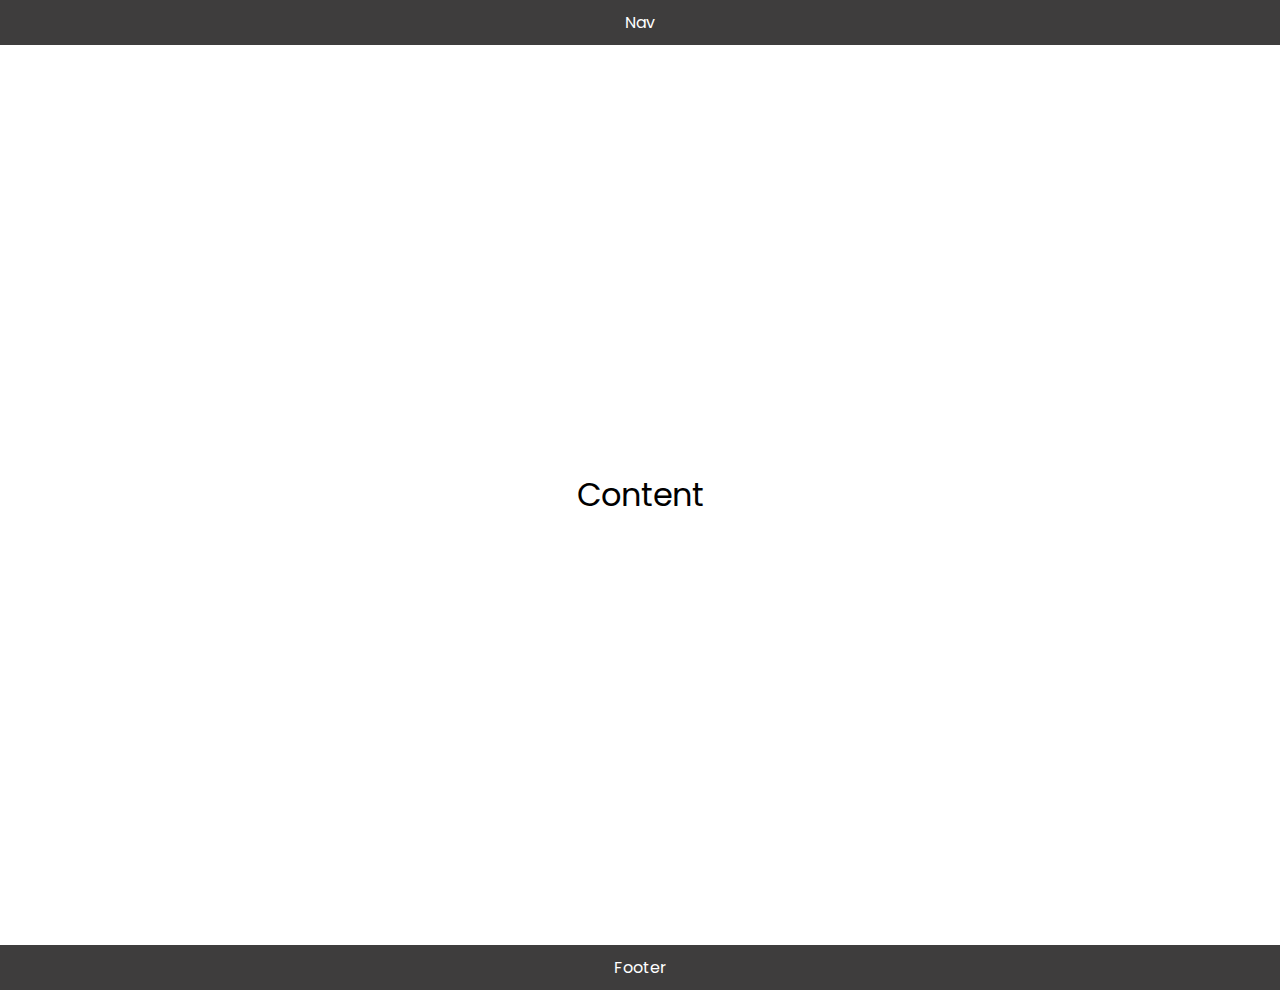
<file: workshop/exercise-1/index.html>
<!DOCTYPE html>
<html>

<head>
    <link href="style.css" rel="stylesheet" />
    <link href="https://fonts.googleapis.com/css?family=Poppins&display=swap" rel="stylesheet">
</head>

<body>
    <div class="nav">Nav</div>
    <div class="container">
        <p>Content</p>
    </div>
</body>

<footer>
    <div class="nav">Footer</div>
</footer>

</html>
</file>
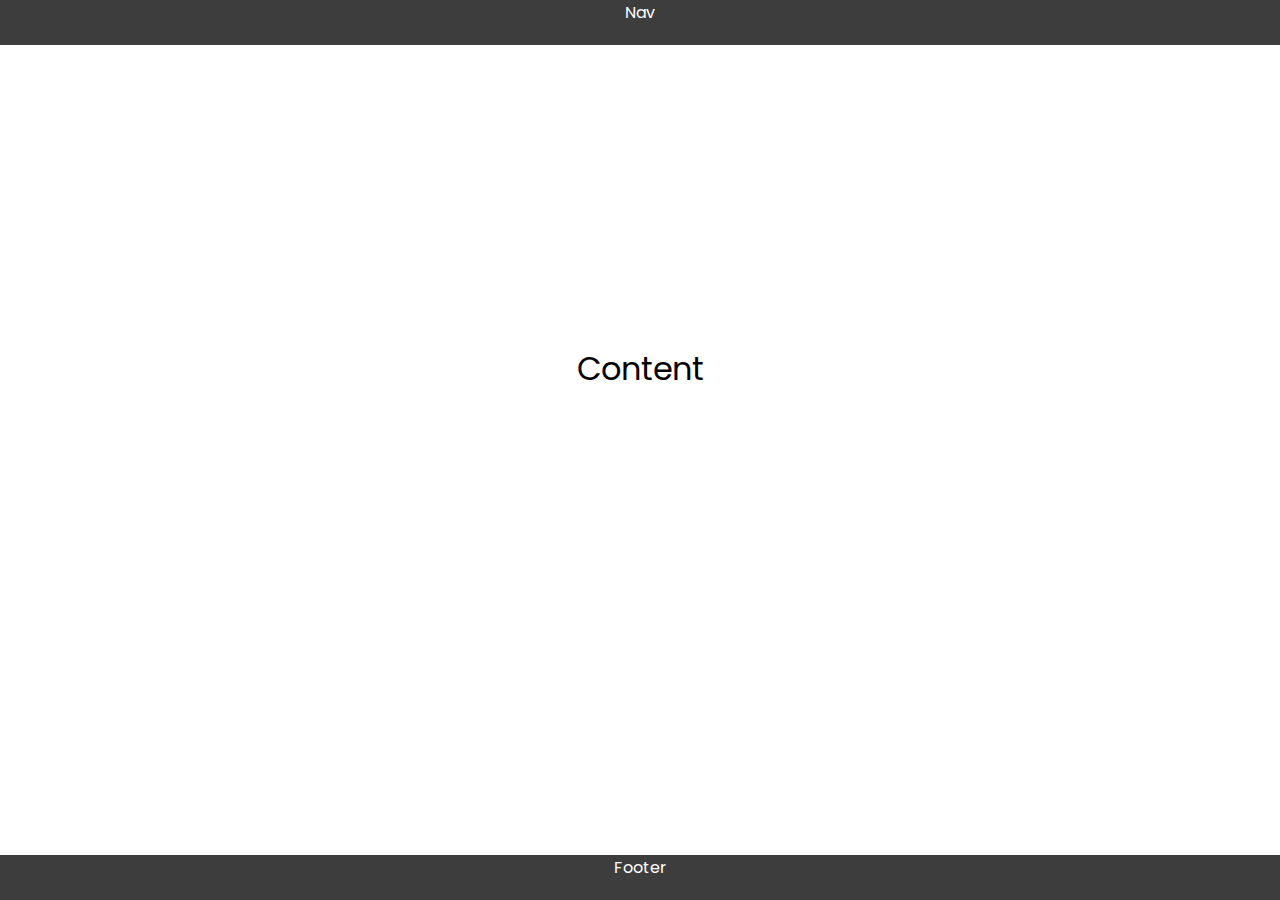
<file: workshop/exercise-2/index.html>
<!DOCTYPE html>
<html>

<head>
    <link href="style.css" rel="stylesheet" />
    <link href="https://fonts.googleapis.com/css?family=Poppins&display=swap" rel="stylesheet">
</head>

<body>
    <div class="container">
        <div class="head">Nav</div>
        <div class="body">Content</div>
        <div class="foot">Footer</div>
    </div>
</body>

</html>
</file>
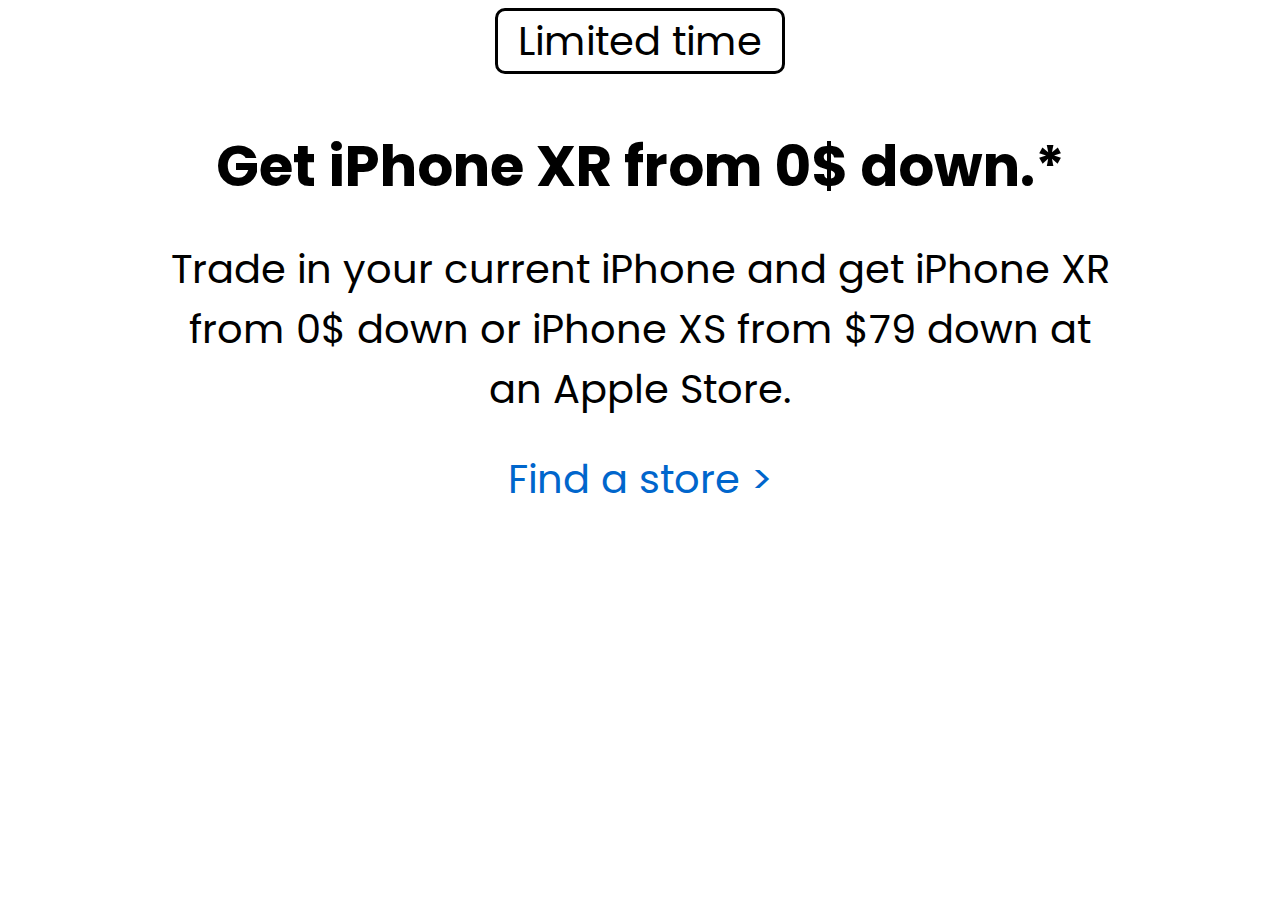
<file: workshop/exercise-6/index.html>
<!DOCTYPE html>
<html>

<head>
    <link href="style.css" rel="stylesheet" />
    <link href="https://fonts.googleapis.com/css?family=Poppins&display=swap" rel="stylesheet">
</head>

<header>
    <div class="head-container">
        <div class="head">Limited time</div>
    </div>

</header>

<body>
    <div class="promo">
        Get iPhone XR from 0$ down.*
    </div>
    <div class="offer">
        Trade in your current iPhone and get iPhone XR
    </div>
    <div class="offer">
        from 0$ down or iPhone XS from $79 down at
    </div>
    <div class="offer">
        an Apple Store. 
    </div>
    <div class="store">
        Find a store >
    </div>
</body>

</html>
</file>
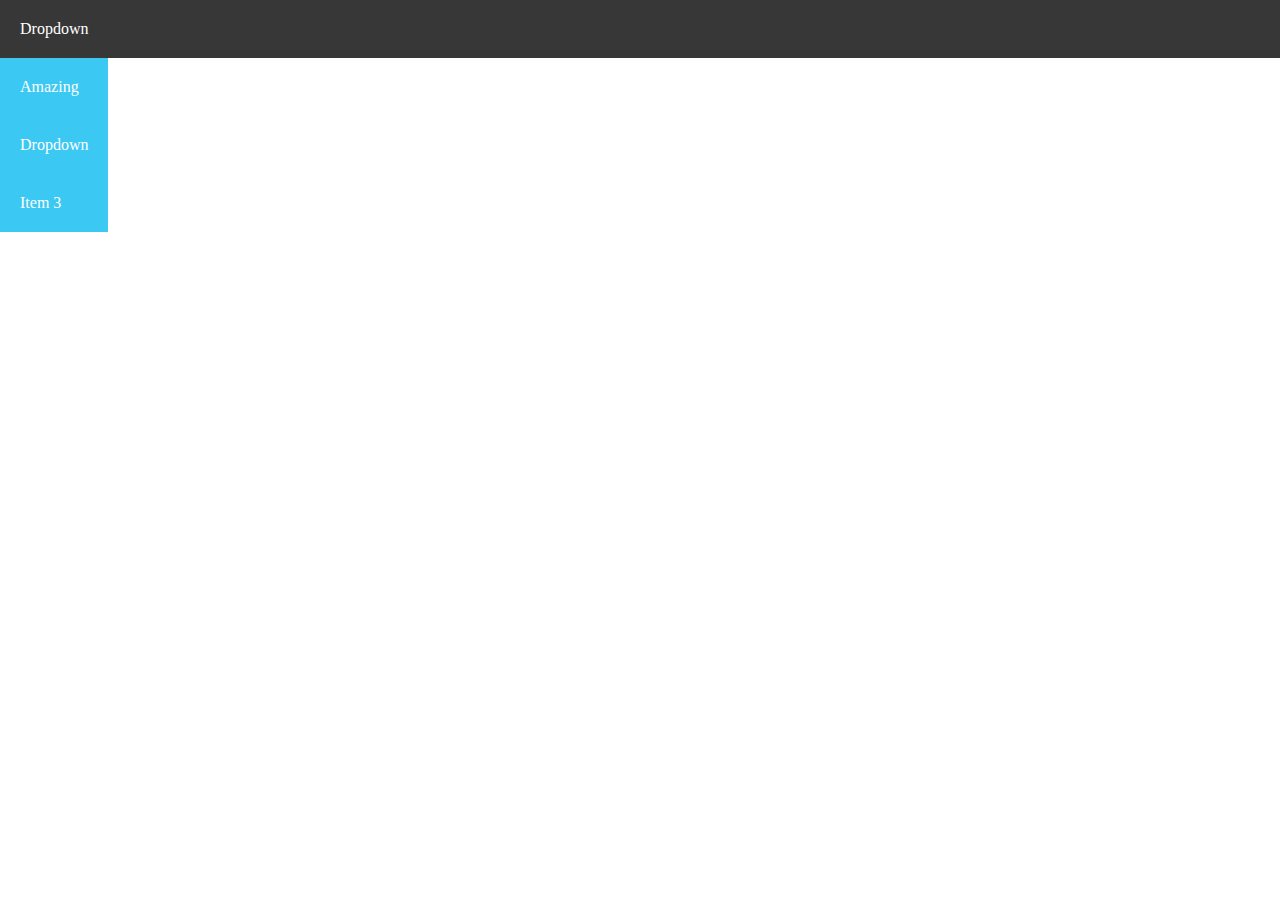
<file: workshop/exercise-9/index.html>
<!DOCTYPE html>
<html>

<head>
    <link href="style.css" rel="stylesheet" />
</head>

<body>
    <div class="nav">
        <span class="nav-dropdown">
            Dropdown
        </span>
        
        <ul class="menu">
            <li>Amazing</li>
            <li>Dropdown</li>
            <li>Item 3</li>
        </ul>
</body>

</html>
</file>
<file: workshop/exercise-1/style.css>
body {
    margin: 0;
}

.nav {
    color: white;
    background: #3E3D3D;
    padding: 10px;
}

div {
    text-align: center;
    font-family: 'Poppins';
}

.container {
    min-height: 100vh;
    font-size: 2em;
    display: flex;
    align-items: center;
    justify-content: space-around;
}
</file>
<file: workshop/exercise-2/style.css>
body {
    margin: 0;
}

div {
    text-align: center;
    font-family: 'Poppins';
}

.head {
    grid-area: header;
    grid-column-start: 1;
    grid-column-end: 1;
    grid-row-start: 1;
    grid-row-end: 1;
    background: #3E3D3D;
    color: white;
}

.body {
    grid-area: main;
    grid-column-start: 1;
    grid-column-end: 1;
    grid-row-start: 2;
    grid-row-end: 2;
    margin-top: 300px;
    font-size: 2em;
}

.foot {
    grid-area: footer;
    grid-column-start: 1;
    grid-column-end: 1;
    grid-row-start: 3;
    grid-row-end: 3;
    background: #3E3D3D;
    color: white;
}

.container {
    min-height: 100vh;
    display: grid;
    grid-template-columns: 1;
    grid-template-rows: 5% 90% 5%;
}
</file>
<file: workshop/exercise-6/style.css>
div {
    font-family: "Poppins";
}

.head-container {
    text-align: center;
}

.head {
    font-size: 2.5em;
    border: solid;
    border-radius: 10px;
    display: inline-block;
    padding: 0 20px;
}

.promo {
    font-size: 3.5em;
    display: flex;
    justify-content: center;
    align-items: center;
    padding-top: 50px;
    padding-bottom: 30px;
    font-weight: bold;
}

.offer {
    font-size: 2.5em;
    text-align: center;
    display: flex;
    justify-content: center;
    align-items: center;
}

.store {
    font-size: 2.5em;
    text-align: center;
    display: flex;
    justify-content: center;
    align-items: center;
    padding-top: 30px;
    color: #06c;
}

.store:hover {
    text-decoration: underline;
}
</file>
<file: workshop/exercise-9/style.css>
body {
    margin: 0;
}

.nav {
    background-color: #383737;
    padding: 20px;
}

.nav-dropdown {
    color: #fff;
    background-color: #383737;
}

.menu {
    display: none;
    color: black;
    position: absolute;
}

li {
    background: rgb(59, 200, 243);
    padding: 20px;
    border: 1px;
    color: white;
}

ul {
    list-style: none;
    margin: 0;
    padding: 0;
}

.nav:hover .menu {
    display: block;
    left: 0;
    top: 58px;
}

li:hover {
    background: rgb(104, 146, 236);
}
</file>
